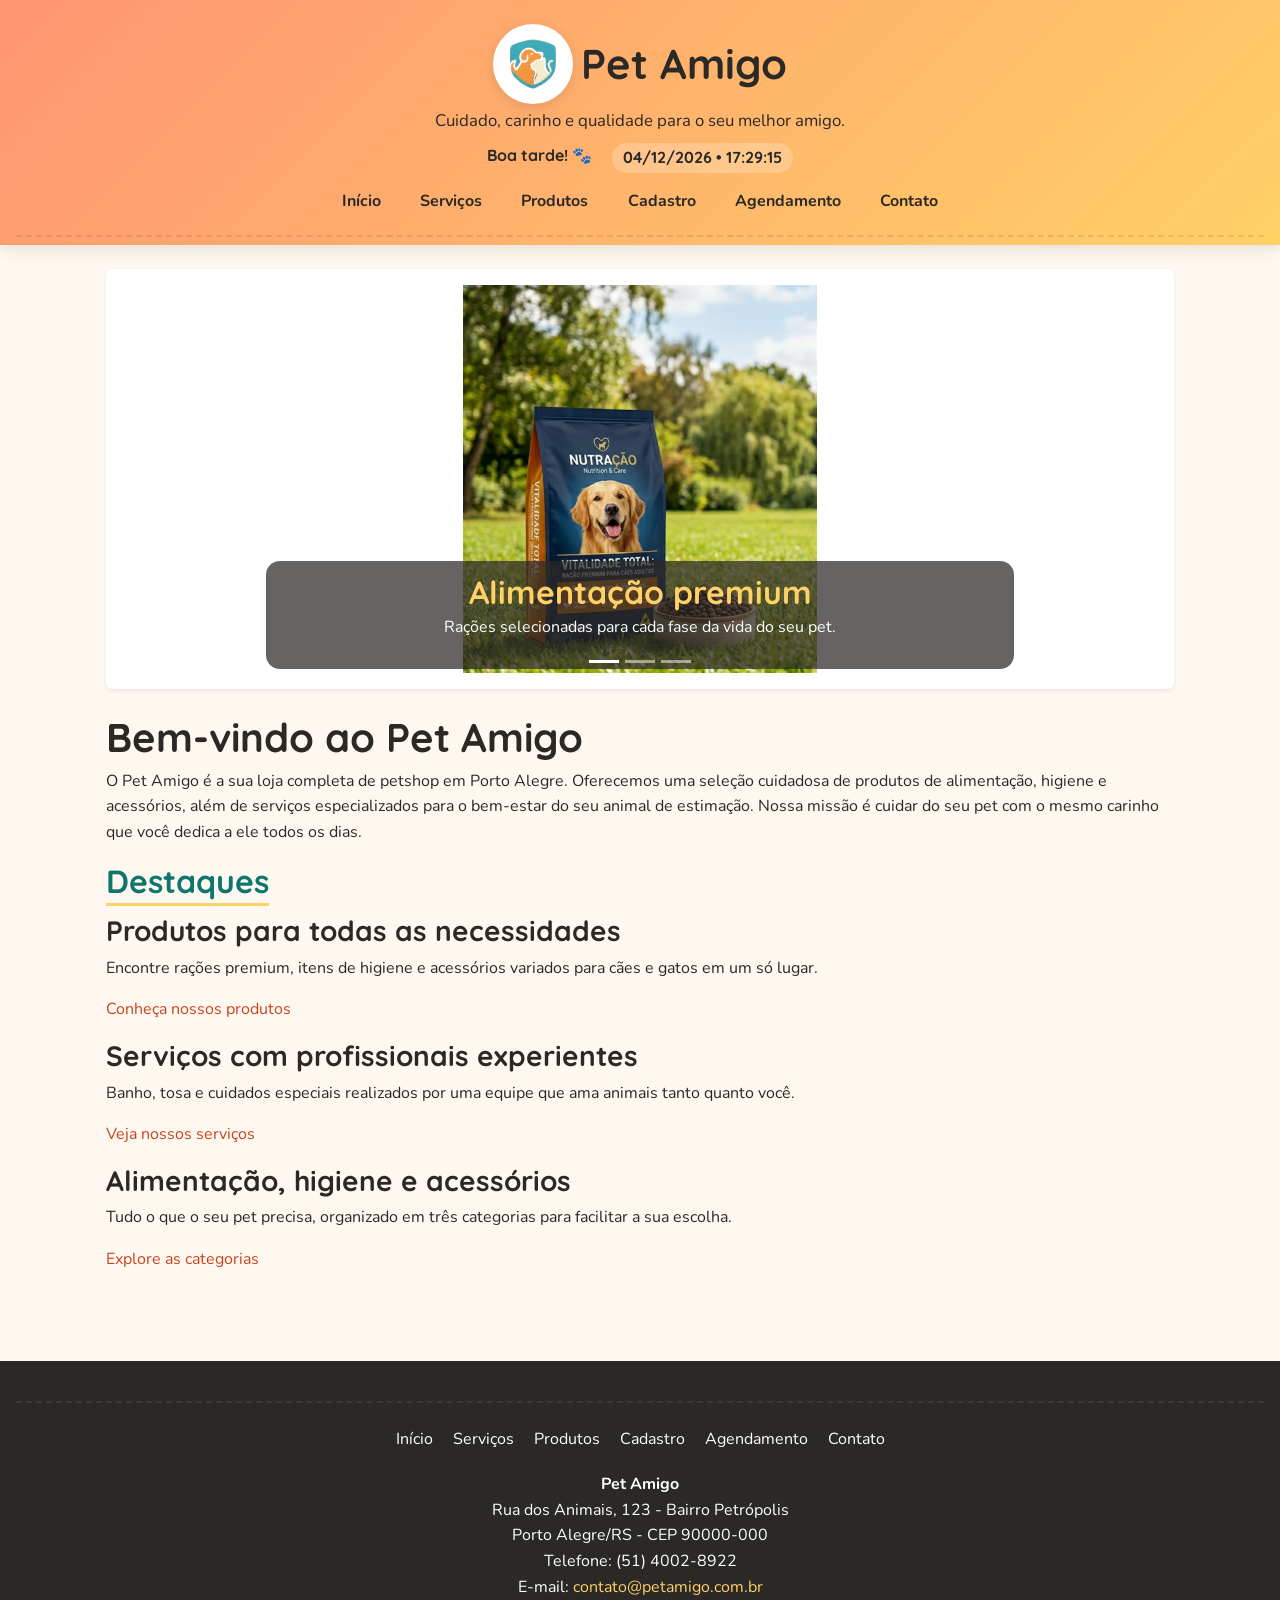
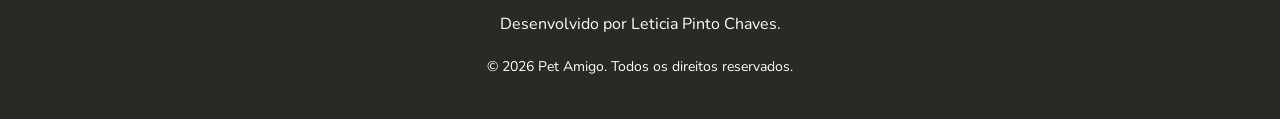
<file: index.html>
<!DOCTYPE html>
<html lang="pt-br">
<head>
    <meta charset="UTF-8">
    <meta name="viewport" content="width=device-width, initial-scale=1.0">
    <link href="https://cdn.jsdelivr.net/npm/bootstrap@5.3.3/dist/css/bootstrap.min.css" rel="stylesheet">
    <link rel="stylesheet" href="assets/css/styles.css">
    <title>Petshop - Início</title>
</head>
<body>
    <a href="#conteudo-principal" class="skip-link">Pular para o conteúdo</a>
    <header>
        <h1>
            <img src="assets/img/logo.png" alt="Logo do Pet Amigo: um cão laranja e um gato bege de perfil, lado a lado, dentro de um escudo azul-turquesa" width="80" height="80">
            Pet Amigo
        </h1>
        <p>Cuidado, carinho e qualidade para o seu melhor amigo.</p>
        <div class="header-info">
            <span id="saudacao"></span>
            <span id="relogio" aria-live="polite"></span>
        </div>
        <nav aria-label="Navegação principal">
            <ul>
                <li><a href="index.html">Início</a></li>
                <li><a href="servicos.html">Serviços</a></li>
                <li><a href="produtos.html">Produtos</a></li>
                <li><a href="cadastro.html">Cadastro</a></li>
                <li><a href="agendamento.html">Agendamento</a></li>
                <li><a href="contato.html">Contato</a></li>
            </ul>
        </nav>
        <hr>
    </header>

    <main id="conteudo-principal" tabindex="-1">
        <div id="carrosselPetAmigo" class="carousel slide mb-4" data-bs-ride="carousel" aria-roledescription="carrossel" aria-label="Destaques do Pet Amigo">
            <div class="carousel-indicators">
                <button type="button" data-bs-target="#carrosselPetAmigo" data-bs-slide-to="0" class="active" aria-current="true" aria-label="Slide 1: Alimentação"></button>
                <button type="button" data-bs-target="#carrosselPetAmigo" data-bs-slide-to="1" aria-label="Slide 2: Banho e higiene"></button>
                <button type="button" data-bs-target="#carrosselPetAmigo" data-bs-slide-to="2" aria-label="Slide 3: Pets felizes"></button>
            </div>
            <div class="carousel-inner rounded shadow-sm">
                <div class="carousel-item active">
                    <img src="assets/img/racao-caes-adultos.png" class="d-block w-100" alt="Ração premium servida para um cão adulto saudável e bem nutrido">
                    <div class="carousel-caption d-none d-md-block">
                        <h2>Alimentação premium</h2>
                        <p>Rações selecionadas para cada fase da vida do seu pet.</p>
                    </div>
                </div>
                <div class="carousel-item">
                    <img src="assets/img/shampoo-pelos-claros.png" class="d-block w-100" alt="Shampoo neutro para banho que deixa os pelos do pet limpos e brilhantes">
                    <div class="carousel-caption d-none d-md-block">
                        <h2>Banho &amp; higiene</h2>
                        <p>Seu amigo limpinho, cheiroso e bem cuidado.</p>
                    </div>
                </div>
                <div class="carousel-item">
                    <img src="assets/img/coleira-ajustavel.png" class="d-block w-100" alt="Coleira ajustável de nylon para passeios confortáveis com pets felizes">
                    <div class="carousel-caption d-none d-md-block">
                        <h2>Pets felizes</h2>
                        <p>Acessórios confortáveis para passeios cheios de alegria.</p>
                    </div>
                </div>
            </div>
            <button class="carousel-control-prev" type="button" data-bs-target="#carrosselPetAmigo" data-bs-slide="prev">
                <span class="carousel-control-prev-icon" aria-hidden="true"></span>
                <span class="visually-hidden">Anterior</span>
            </button>
            <button class="carousel-control-next" type="button" data-bs-target="#carrosselPetAmigo" data-bs-slide="next">
                <span class="carousel-control-next-icon" aria-hidden="true"></span>
                <span class="visually-hidden">Próximo</span>
            </button>
        </div>

        <h1>Bem-vindo ao Pet Amigo</h1>
        <p>
            O Pet Amigo é a sua loja completa de petshop em Porto Alegre. Oferecemos
            uma seleção cuidadosa de produtos de alimentação, higiene e acessórios,
            além de serviços especializados para o bem-estar do seu animal de estimação.
            Nossa missão é cuidar do seu pet com o mesmo carinho que você dedica a ele
            todos os dias.
        </p>

        <section>
            <h2>Destaques</h2>

            <article>
                <h3>Produtos para todas as necessidades</h3>
                <p>
                    Encontre rações premium, itens de higiene e acessórios variados
                    para cães e gatos em um só lugar.
                </p>
                <p><a href="produtos.html">Conheça nossos produtos</a></p>
            </article>

            <article>
                <h3>Serviços com profissionais experientes</h3>
                <p>
                    Banho, tosa e cuidados especiais realizados por uma equipe que
                    ama animais tanto quanto você.
                </p>
                <p><a href="servicos.html">Veja nossos serviços</a></p>
            </article>

            <article>
                <h3>Alimentação, higiene e acessórios</h3>
                <p>
                    Tudo o que o seu pet precisa, organizado em três categorias
                    para facilitar a sua escolha.
                </p>
                <p><a href="produtos.html">Explore as categorias</a></p>
            </article>
        </section>
    </main>

    <footer>
        <hr>
        <nav aria-label="Navegação do rodapé">
            <ul>
                <li><a href="index.html">Início</a></li>
                <li><a href="servicos.html">Serviços</a></li>
                <li><a href="produtos.html">Produtos</a></li>
                <li><a href="cadastro.html">Cadastro</a></li>
                <li><a href="agendamento.html">Agendamento</a></li>
                <li><a href="contato.html">Contato</a></li>
            </ul>
        </nav>
        <address>
            <strong>Pet Amigo</strong><br>
            Rua dos Animais, 123 - Bairro Petrópolis<br>
            Porto Alegre/RS - CEP 90000-000<br>
            Telefone: (51) 4002-8922<br>
            E-mail: <a href="mailto:contato@petamigo.com.br">contato@petamigo.com.br</a>
        </address>
        <p>Desenvolvido por Leticia Pinto Chaves.</p>
        <p><small>&copy; <span id="ano">2026</span> Pet Amigo. Todos os direitos reservados.</small></p>
    </footer>
    <script src="https://cdn.jsdelivr.net/npm/bootstrap@5.3.3/dist/js/bootstrap.bundle.min.js"></script>
    <script src="assets/js/script.js"></script>
</body>
</html>
</file>
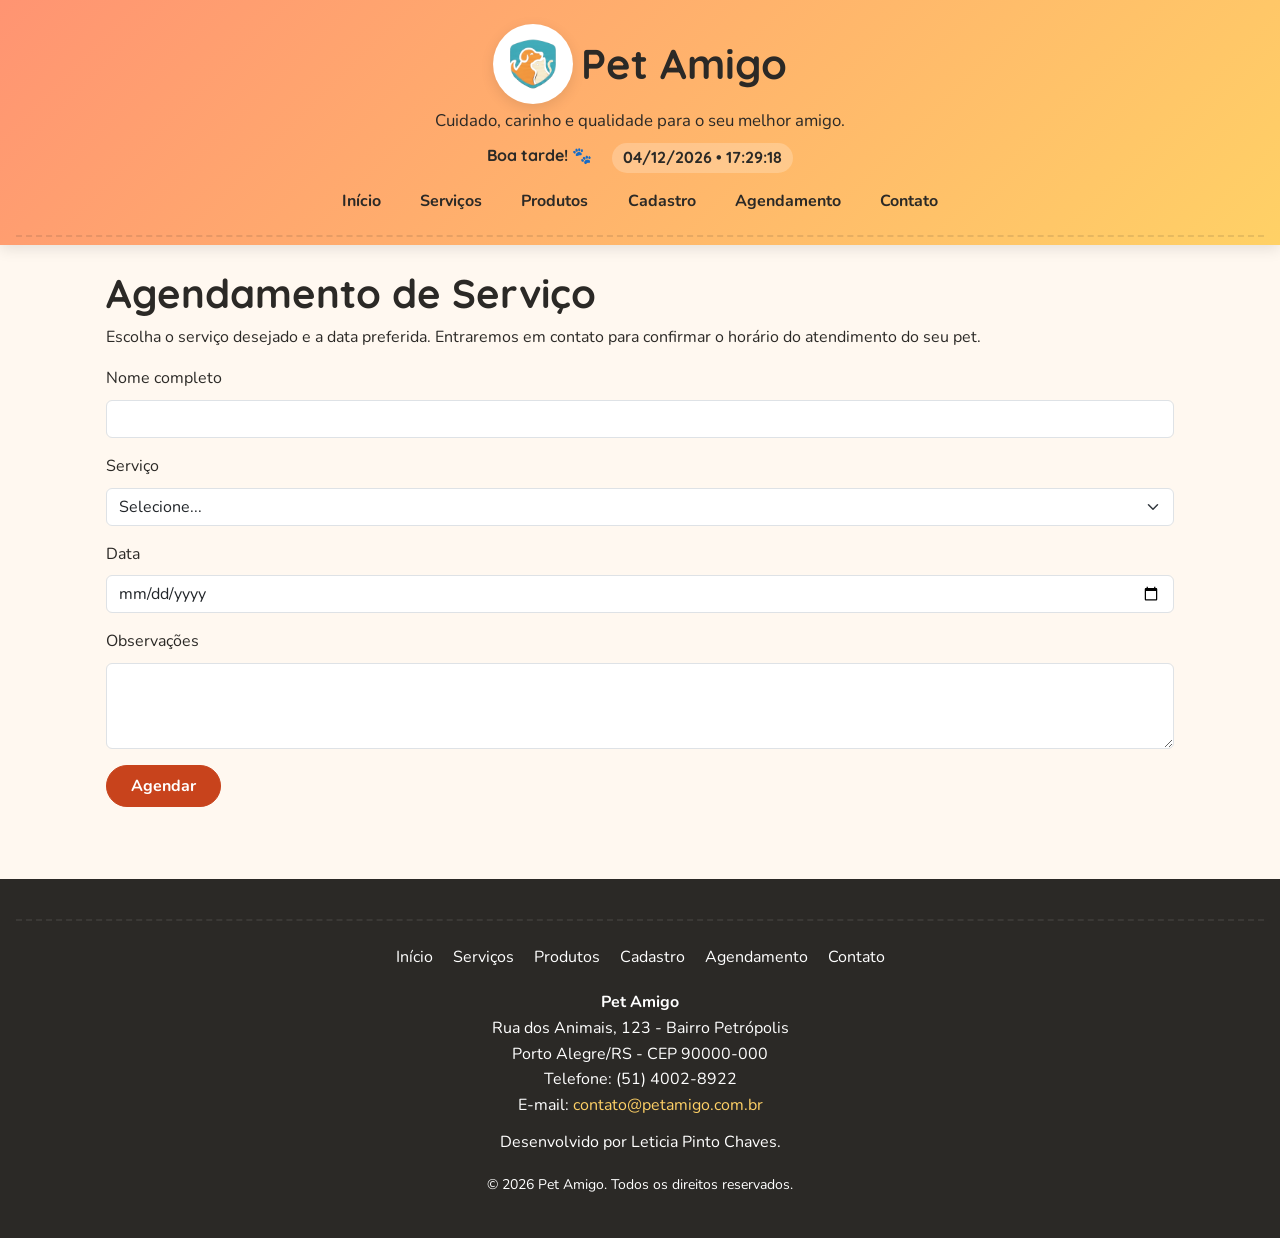
<file: agendamento.html>
<!DOCTYPE html>
<html lang="pt-br">
<head>
    <meta charset="UTF-8">
    <meta name="viewport" content="width=device-width, initial-scale=1.0">
    <link href="https://cdn.jsdelivr.net/npm/bootstrap@5.3.3/dist/css/bootstrap.min.css" rel="stylesheet">
    <link rel="stylesheet" href="assets/css/styles.css">
    <title>Petshop - Agendamento</title>
</head>
<body>
    <a href="#conteudo-principal" class="skip-link">Pular para o conteúdo</a>
    <header>
        <h1>
            <img src="assets/img/logo.png" alt="Logo do Pet Amigo: um cão laranja e um gato bege de perfil, lado a lado, dentro de um escudo azul-turquesa" width="80" height="80">
            Pet Amigo
        </h1>
        <p>Cuidado, carinho e qualidade para o seu melhor amigo.</p>
        <div class="header-info">
            <span id="saudacao"></span>
            <span id="relogio" aria-live="polite"></span>
        </div>
        <nav aria-label="Navegação principal">
            <ul>
                <li><a href="index.html">Início</a></li>
                <li><a href="servicos.html">Serviços</a></li>
                <li><a href="produtos.html">Produtos</a></li>
                <li><a href="cadastro.html">Cadastro</a></li>
                <li><a href="agendamento.html">Agendamento</a></li>
                <li><a href="contato.html">Contato</a></li>
            </ul>
        </nav>
        <hr>
    </header>

    <main id="conteudo-principal" tabindex="-1">
        <h1>Agendamento de Serviço</h1>
        <p>
            Escolha o serviço desejado e a data preferida. Entraremos em contato
            para confirmar o horário do atendimento do seu pet.
        </p>

        <!-- Resumo do agendamento exibido pelo script.js após o envio válido -->
        <div id="resumoAgendamento" class="alert alert-success d-none" role="alert" aria-live="polite"></div>

        <form id="formAgendamento" novalidate>
            <div class="mb-3">
                <label for="nome" class="form-label">Nome completo</label>
                <input type="text" class="form-control" id="nome" name="nome" required>
            </div>

            <div class="mb-3">
                <label for="servico" class="form-label">Serviço</label>
                <select class="form-select" id="servico" name="servico" required>
                    <option value="" selected>Selecione...</option>
                    <option value="banho">Banho</option>
                    <option value="tosa-higienica">Tosa higiênica</option>
                    <option value="tosa-completa">Tosa completa</option>
                    <option value="consulta">Consulta veterinária</option>
                    <option value="vacinacao">Vacinação (V8/V10)</option>
                    <option value="hospedagem">Hospedagem (diária)</option>
                    <option value="corte-unhas">Corte de unhas</option>
                </select>
            </div>

            <div class="mb-3">
                <label for="data" class="form-label">Data</label>
                <input type="date" class="form-control" id="data" name="data" required>
            </div>

            <div class="mb-3">
                <label for="observacoes" class="form-label">Observações</label>
                <textarea class="form-control" id="observacoes" name="observacoes" rows="3"></textarea>
            </div>

            <button type="submit" class="btn btn-primary">Agendar</button>
        </form>
    </main>

    <footer>
        <hr>
        <nav aria-label="Navegação do rodapé">
            <ul>
                <li><a href="index.html">Início</a></li>
                <li><a href="servicos.html">Serviços</a></li>
                <li><a href="produtos.html">Produtos</a></li>
                <li><a href="cadastro.html">Cadastro</a></li>
                <li><a href="agendamento.html">Agendamento</a></li>
                <li><a href="contato.html">Contato</a></li>
            </ul>
        </nav>
        <address>
            <strong>Pet Amigo</strong><br>
            Rua dos Animais, 123 - Bairro Petrópolis<br>
            Porto Alegre/RS - CEP 90000-000<br>
            Telefone: (51) 4002-8922<br>
            E-mail: <a href="mailto:contato@petamigo.com.br">contato@petamigo.com.br</a>
        </address>
        <p>Desenvolvido por Leticia Pinto Chaves.</p>
        <p><small>&copy; <span id="ano">2026</span> Pet Amigo. Todos os direitos reservados.</small></p>
    </footer>
    <script src="https://cdn.jsdelivr.net/npm/bootstrap@5.3.3/dist/js/bootstrap.bundle.min.js"></script>
    <script src="assets/js/script.js"></script>
</body>
</html>
</file>
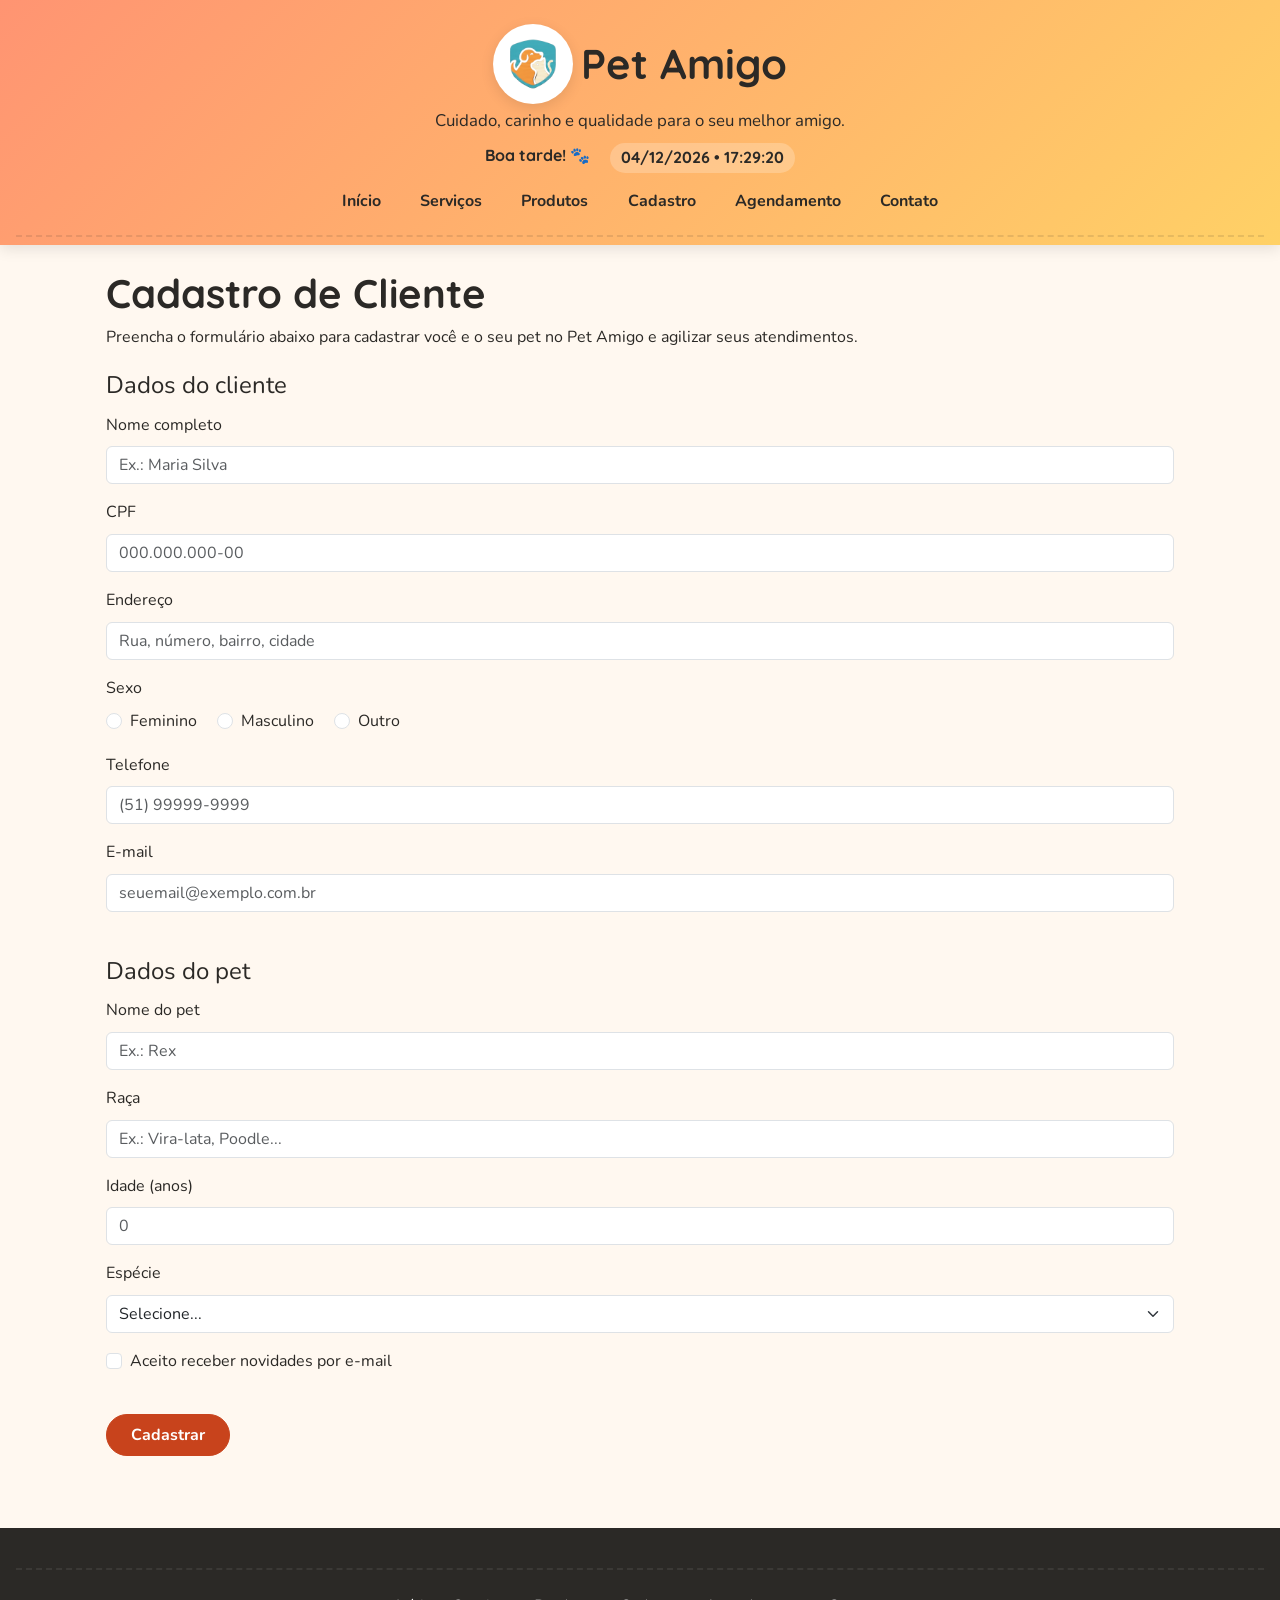
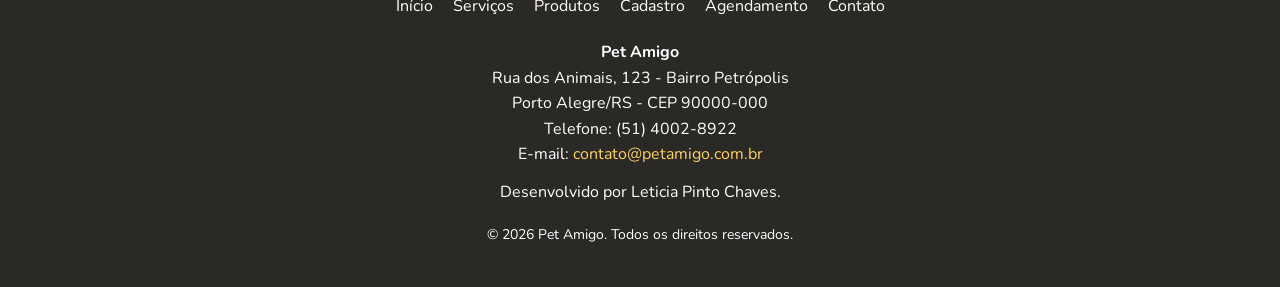
<file: cadastro.html>
<!DOCTYPE html>
<html lang="pt-br">
<head>
    <meta charset="UTF-8">
    <meta name="viewport" content="width=device-width, initial-scale=1.0">
    <link href="https://cdn.jsdelivr.net/npm/bootstrap@5.3.3/dist/css/bootstrap.min.css" rel="stylesheet">
    <link rel="stylesheet" href="assets/css/styles.css">
    <title>Petshop - Cadastro</title>
</head>
<body>
    <a href="#conteudo-principal" class="skip-link">Pular para o conteúdo</a>
    <header>
        <h1>
            <img src="assets/img/logo.png" alt="Logo do Pet Amigo: um cão laranja e um gato bege de perfil, lado a lado, dentro de um escudo azul-turquesa" width="80" height="80">
            Pet Amigo
        </h1>
        <p>Cuidado, carinho e qualidade para o seu melhor amigo.</p>
        <div class="header-info">
            <span id="saudacao"></span>
            <span id="relogio" aria-live="polite"></span>
        </div>
        <nav aria-label="Navegação principal">
            <ul>
                <li><a href="index.html">Início</a></li>
                <li><a href="servicos.html">Serviços</a></li>
                <li><a href="produtos.html">Produtos</a></li>
                <li><a href="cadastro.html">Cadastro</a></li>
                <li><a href="agendamento.html">Agendamento</a></li>
                <li><a href="contato.html">Contato</a></li>
            </ul>
        </nav>
        <hr>
    </header>

    <main id="conteudo-principal" tabindex="-1">
        <h1>Cadastro de Cliente</h1>
        <p>
            Preencha o formulário abaixo para cadastrar você e o seu pet no
            Pet Amigo e agilizar seus atendimentos.
        </p>

        <!-- Mensagem de confirmação exibida pelo script.js após o envio válido -->
        <div id="mensagemCadastro" class="alert alert-success d-none" role="alert" aria-live="polite"></div>

        <form id="formCadastro" novalidate>
            <fieldset class="mb-4">
                <legend>Dados do cliente</legend>

                <div class="mb-3">
                    <label for="nome" class="form-label">Nome completo</label>
                    <input type="text" class="form-control" id="nome" name="nome"
                           placeholder="Ex.: Maria Silva" required>
                </div>

                <div class="mb-3">
                    <label for="cpf" class="form-label">CPF</label>
                    <input type="text" class="form-control" id="cpf" name="cpf"
                           placeholder="000.000.000-00" maxlength="14"
                           inputmode="numeric" required>
                </div>

                <div class="mb-3">
                    <label for="endereco" class="form-label">Endereço</label>
                    <input type="text" class="form-control" id="endereco" name="endereco"
                           placeholder="Rua, número, bairro, cidade" required>
                </div>

                <div class="mb-3">
                    <span class="form-label d-block">Sexo</span>
                    <div class="form-check form-check-inline">
                        <input class="form-check-input" type="radio" name="sexo" id="sexoFeminino" value="Feminino">
                        <label class="form-check-label" for="sexoFeminino">Feminino</label>
                    </div>
                    <div class="form-check form-check-inline">
                        <input class="form-check-input" type="radio" name="sexo" id="sexoMasculino" value="Masculino">
                        <label class="form-check-label" for="sexoMasculino">Masculino</label>
                    </div>
                    <div class="form-check form-check-inline">
                        <input class="form-check-input" type="radio" name="sexo" id="sexoOutro" value="Outro">
                        <label class="form-check-label" for="sexoOutro">Outro</label>
                    </div>
                </div>

                <div class="mb-3">
                    <label for="telefone" class="form-label">Telefone</label>
                    <input type="tel" class="form-control" id="telefone" name="telefone"
                           placeholder="(51) 99999-9999" maxlength="15"
                           inputmode="numeric" required>
                </div>

                <div class="mb-3">
                    <label for="email" class="form-label">E-mail</label>
                    <input type="email" class="form-control" id="email" name="email"
                           placeholder="seuemail@exemplo.com.br" required>
                </div>
            </fieldset>

            <fieldset class="mb-4">
                <legend>Dados do pet</legend>

                <div class="mb-3">
                    <label for="nomePet" class="form-label">Nome do pet</label>
                    <input type="text" class="form-control" id="nomePet" name="nomePet"
                           placeholder="Ex.: Rex" required>
                </div>

                <div class="mb-3">
                    <label for="raca" class="form-label">Raça</label>
                    <input type="text" class="form-control" id="raca" name="raca"
                           placeholder="Ex.: Vira-lata, Poodle...">
                </div>

                <div class="mb-3">
                    <label for="idade" class="form-label">Idade (anos)</label>
                    <input type="number" class="form-control" id="idade" name="idade"
                           min="0" placeholder="0">
                </div>

                <div class="mb-3">
                    <label for="especie" class="form-label">Espécie</label>
                    <select class="form-select" id="especie" name="especie">
                        <option value="" selected>Selecione...</option>
                        <option value="Cachorro">Cachorro</option>
                        <option value="Gato">Gato</option>
                        <option value="Outro">Outro</option>
                    </select>
                </div>

                <div class="mb-3 form-check">
                    <input type="checkbox" class="form-check-input" id="novidades" name="novidades">
                    <label class="form-check-label" for="novidades">Aceito receber novidades por e-mail</label>
                </div>
            </fieldset>

            <button type="submit" class="btn btn-primary">Cadastrar</button>
        </form>
    </main>

    <footer>
        <hr>
        <nav aria-label="Navegação do rodapé">
            <ul>
                <li><a href="index.html">Início</a></li>
                <li><a href="servicos.html">Serviços</a></li>
                <li><a href="produtos.html">Produtos</a></li>
                <li><a href="cadastro.html">Cadastro</a></li>
                <li><a href="agendamento.html">Agendamento</a></li>
                <li><a href="contato.html">Contato</a></li>
            </ul>
        </nav>
        <address>
            <strong>Pet Amigo</strong><br>
            Rua dos Animais, 123 - Bairro Petrópolis<br>
            Porto Alegre/RS - CEP 90000-000<br>
            Telefone: (51) 4002-8922<br>
            E-mail: <a href="mailto:contato@petamigo.com.br">contato@petamigo.com.br</a>
        </address>
        <p>Desenvolvido por Leticia Pinto Chaves.</p>
        <p><small>&copy; <span id="ano">2026</span> Pet Amigo. Todos os direitos reservados.</small></p>
    </footer>
    <script src="https://cdn.jsdelivr.net/npm/bootstrap@5.3.3/dist/js/bootstrap.bundle.min.js"></script>
    <script src="assets/js/script.js"></script>
</body>
</html>
</file>
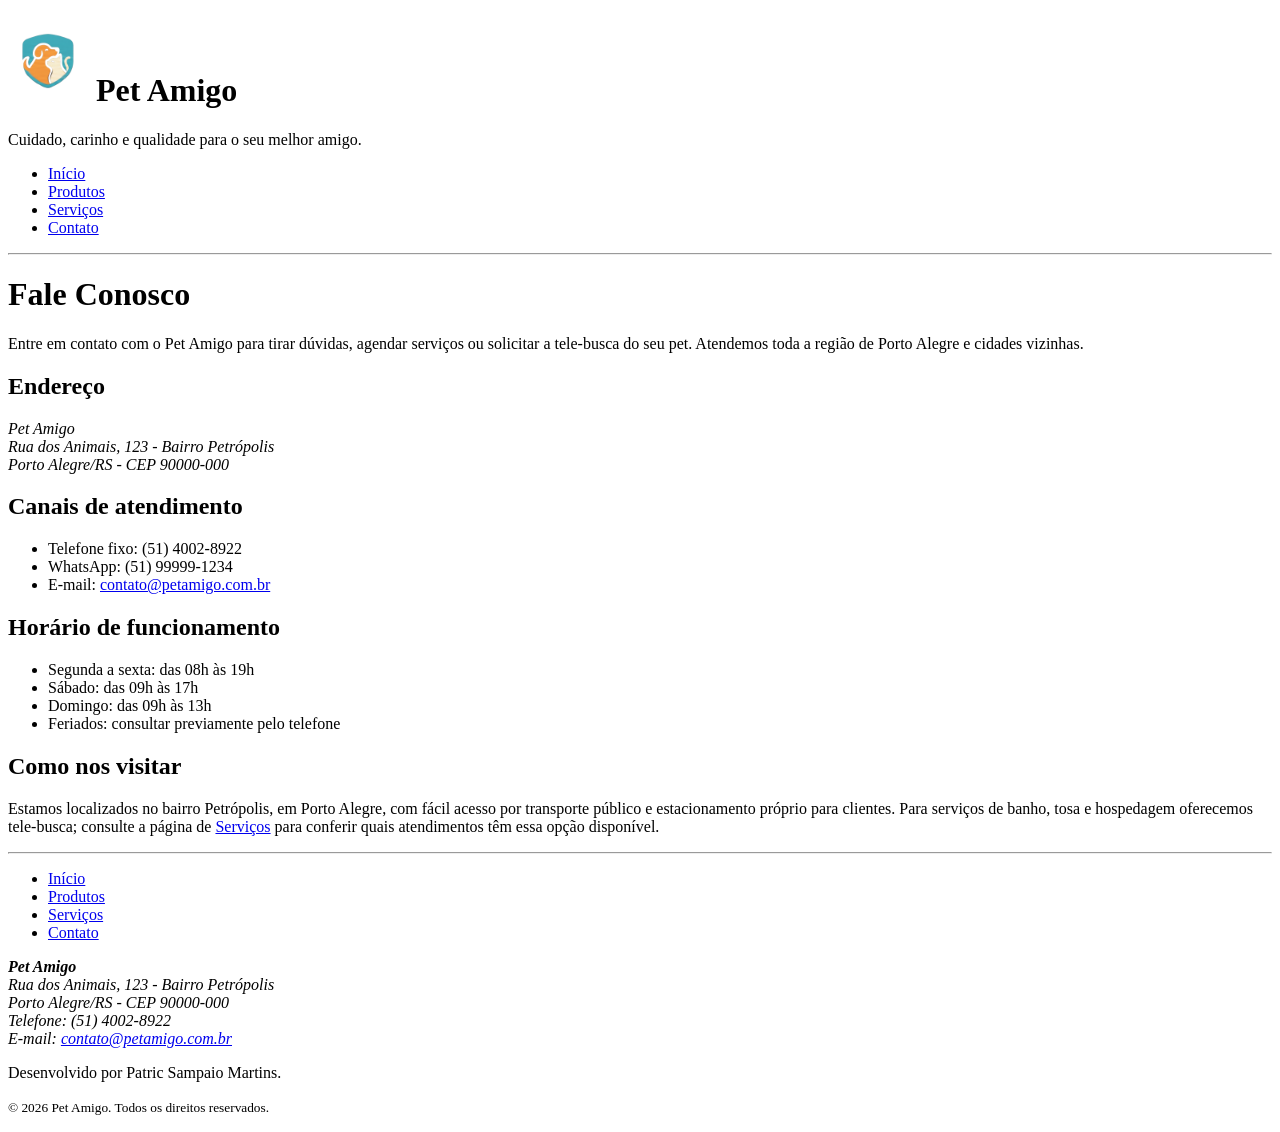
<file: contato.html>
<!DOCTYPE html>
<html lang="pt-br">
<head>
    <meta charset="UTF-8">
    <meta name="viewport" content="width=device-width, initial-scale=1.0">
    <title>Petshop - Contato</title>
</head>
<body>
    <header>
        <h1>
            <img src="assets/img/logo.png" alt="Logo Pet Amigo" width="80" height="80">
            Pet Amigo
        </h1>
        <p>Cuidado, carinho e qualidade para o seu melhor amigo.</p>
        <nav>
            <ul>
                <li><a href="index.html">Início</a></li>
                <li><a href="produtos.html">Produtos</a></li>
                <li><a href="servicos.html">Serviços</a></li>
                <li><a href="contato.html">Contato</a></li>
            </ul>
        </nav>
        <hr>
    </header>

    <main>
        <h1>Fale Conosco</h1>
        <p>
            Entre em contato com o Pet Amigo para tirar dúvidas, agendar serviços
            ou solicitar a tele-busca do seu pet. Atendemos toda a região de
            Porto Alegre e cidades vizinhas.
        </p>

        <section>
            <h2>Endereço</h2>
            <address>
                Pet Amigo<br>
                Rua dos Animais, 123 - Bairro Petrópolis<br>
                Porto Alegre/RS - CEP 90000-000
            </address>
        </section>

        <section>
            <h2>Canais de atendimento</h2>
            <ul>
                <li>Telefone fixo: (51) 4002-8922</li>
                <li>WhatsApp: (51) 99999-1234</li>
                <li>E-mail: <a href="mailto:contato@petamigo.com.br">contato@petamigo.com.br</a></li>
            </ul>
        </section>

        <section>
            <h2>Horário de funcionamento</h2>
            <ul>
                <li>Segunda a sexta: das 08h às 19h</li>
                <li>Sábado: das 09h às 17h</li>
                <li>Domingo: das 09h às 13h</li>
                <li>Feriados: consultar previamente pelo telefone</li>
            </ul>
        </section>

        <section>
            <h2>Como nos visitar</h2>
            <p>
                Estamos localizados no bairro Petrópolis, em Porto Alegre, com
                fácil acesso por transporte público e estacionamento próprio
                para clientes. Para serviços de banho, tosa e hospedagem
                oferecemos tele-busca; consulte a página de
                <a href="servicos.html">Serviços</a> para conferir quais
                atendimentos têm essa opção disponível.
            </p>
        </section>
    </main>

    <footer>
        <hr>
        <nav>
            <ul>
                <li><a href="index.html">Início</a></li>
                <li><a href="produtos.html">Produtos</a></li>
                <li><a href="servicos.html">Serviços</a></li>
                <li><a href="contato.html">Contato</a></li>
            </ul>
        </nav>
        <address>
            <strong>Pet Amigo</strong><br>
            Rua dos Animais, 123 - Bairro Petrópolis<br>
            Porto Alegre/RS - CEP 90000-000<br>
            Telefone: (51) 4002-8922<br>
            E-mail: <a href="mailto:contato@petamigo.com.br">contato@petamigo.com.br</a>
        </address>
        <p>Desenvolvido por Patric Sampaio Martins.</p>
        <p><small>&copy; 2026 Pet Amigo. Todos os direitos reservados.</small></p>
    </footer>
</body>
</html>
</file>
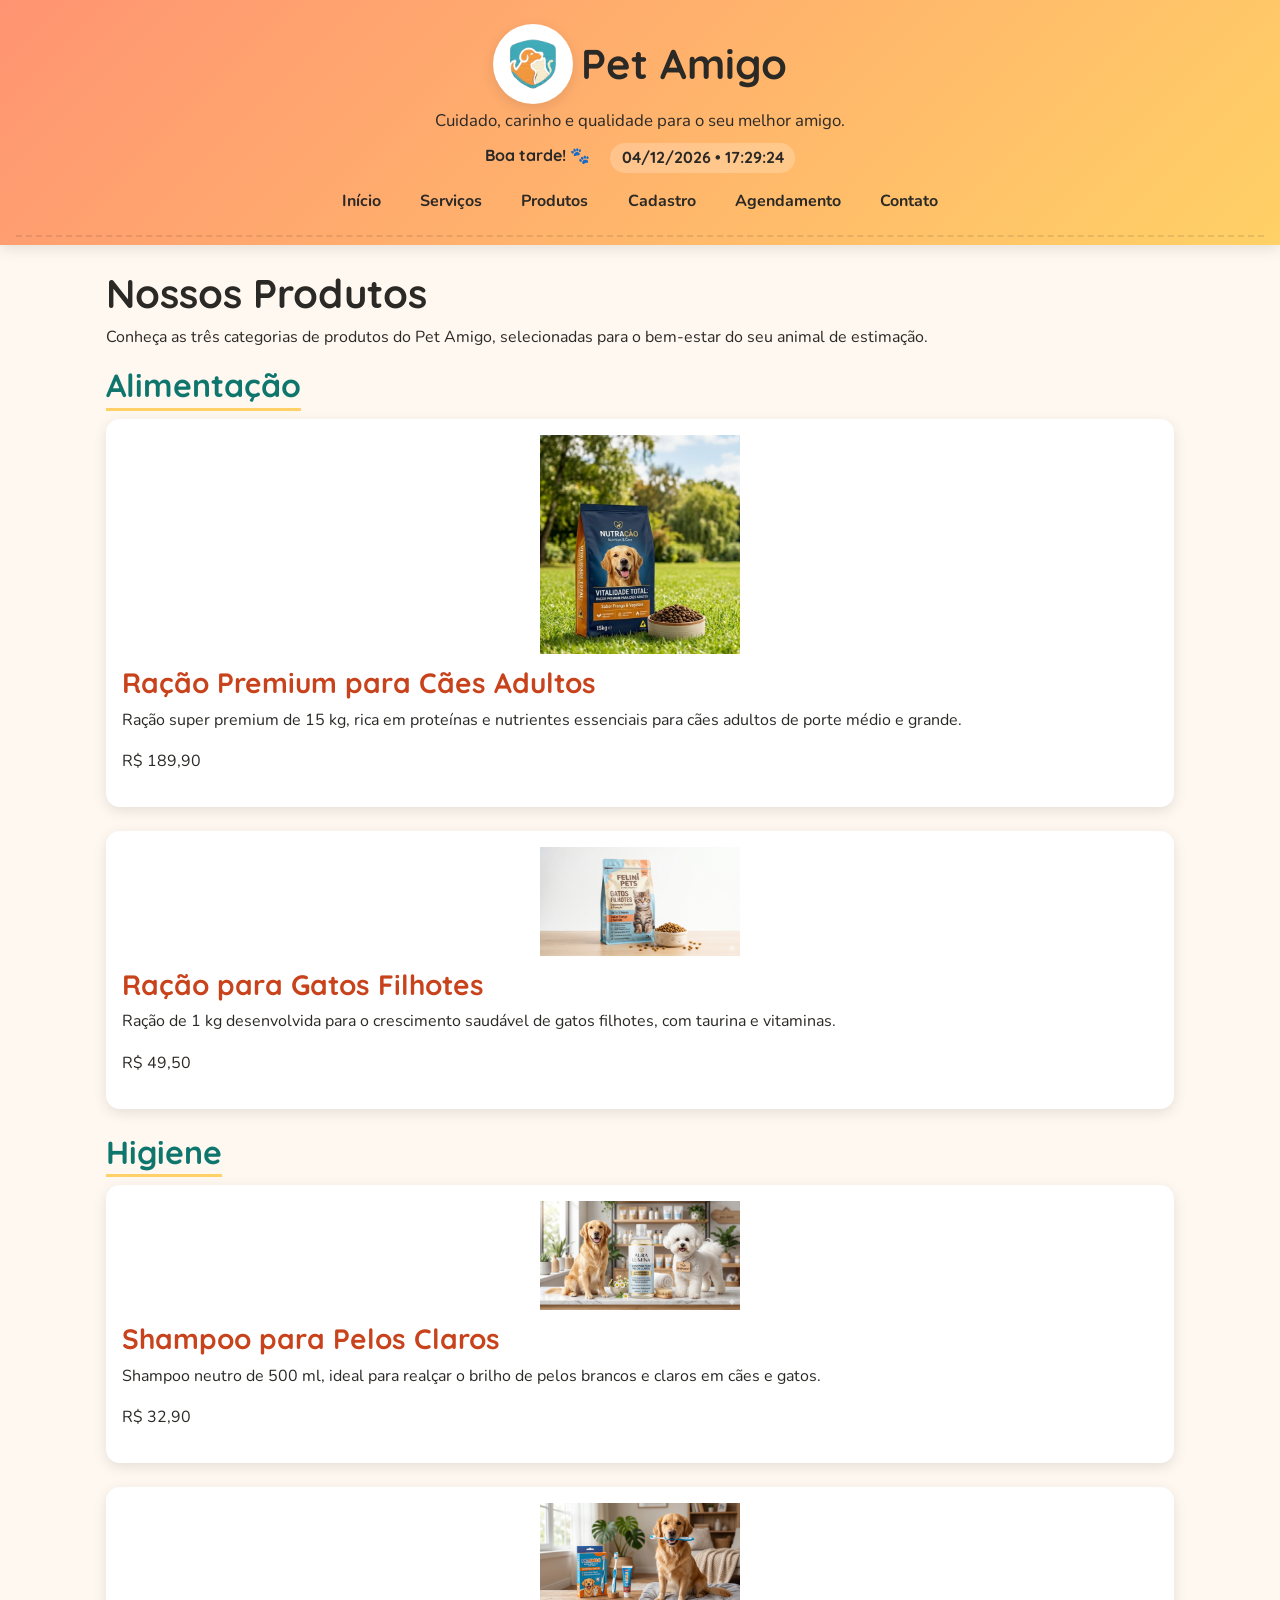
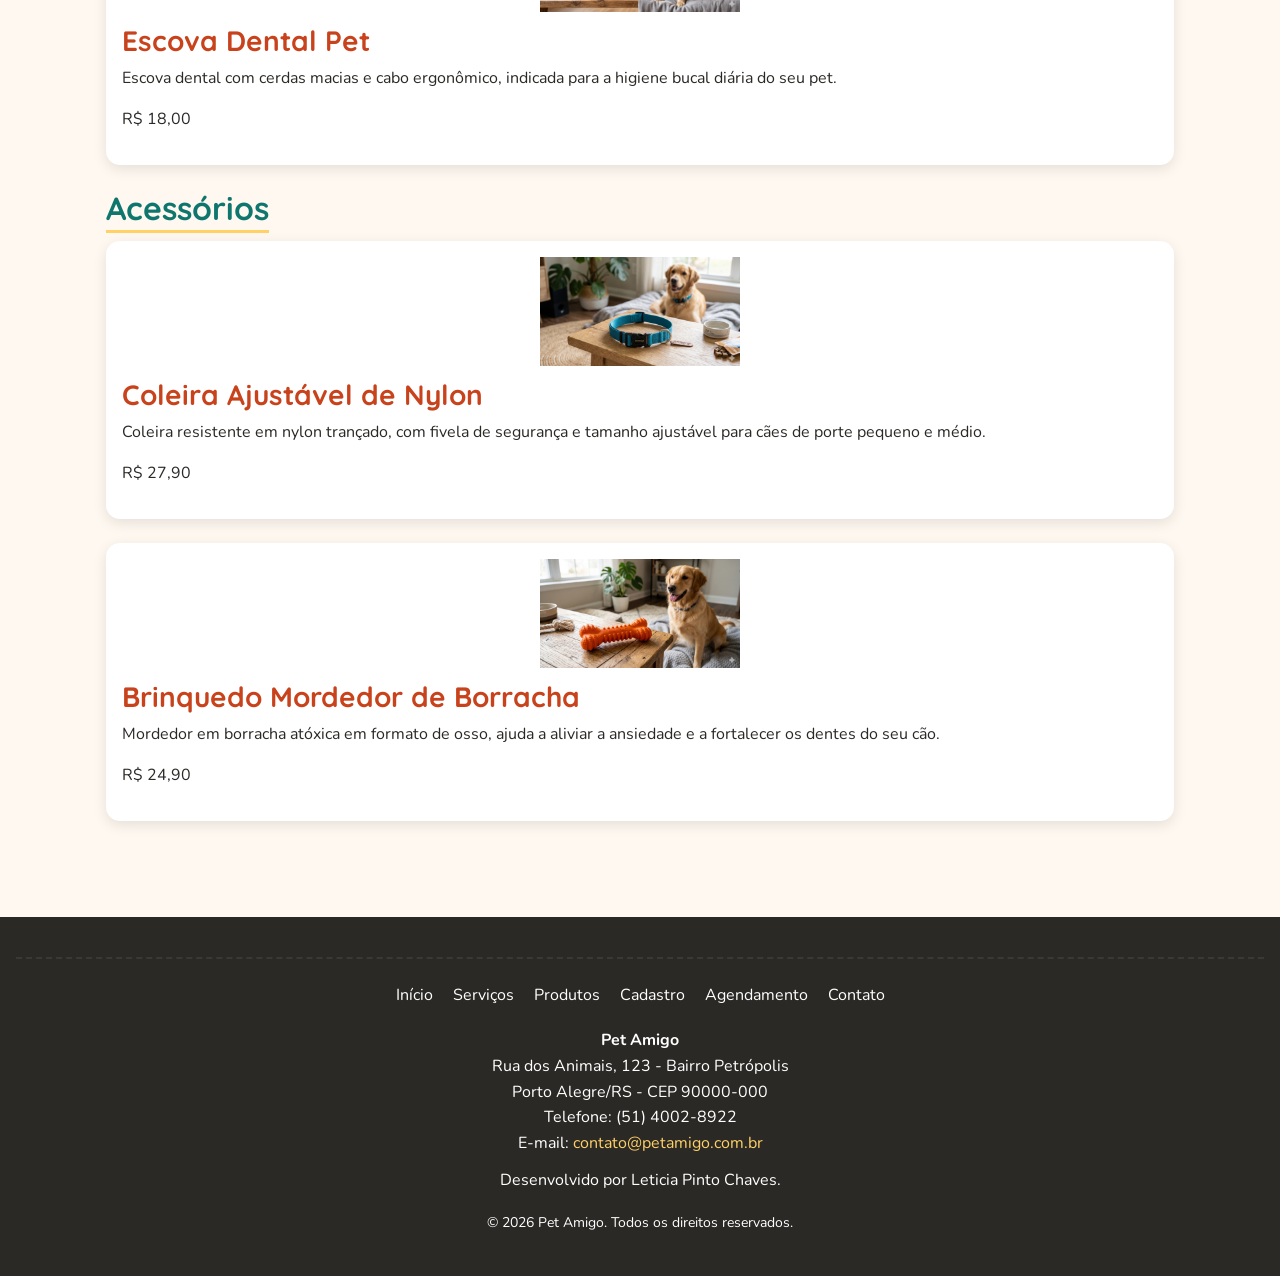
<file: produtos.html>
<!DOCTYPE html>
<html lang="pt-br">
<head>
    <meta charset="UTF-8">
    <meta name="viewport" content="width=device-width, initial-scale=1.0">
    <link href="https://cdn.jsdelivr.net/npm/bootstrap@5.3.3/dist/css/bootstrap.min.css" rel="stylesheet">
    <link rel="stylesheet" href="assets/css/styles.css">
    <title>Petshop - Produtos</title>
</head>
<body>
    <a href="#conteudo-principal" class="skip-link">Pular para o conteúdo</a>
    <header>
        <h1>
            <img src="assets/img/logo.png" alt="Logo do Pet Amigo: um cão laranja e um gato bege de perfil, lado a lado, dentro de um escudo azul-turquesa" width="80" height="80">
            Pet Amigo
        </h1>
        <p>Cuidado, carinho e qualidade para o seu melhor amigo.</p>
        <div class="header-info">
            <span id="saudacao"></span>
            <span id="relogio" aria-live="polite"></span>
        </div>
        <nav aria-label="Navegação principal">
            <ul>
                <li><a href="index.html">Início</a></li>
                <li><a href="servicos.html">Serviços</a></li>
                <li><a href="produtos.html">Produtos</a></li>
                <li><a href="cadastro.html">Cadastro</a></li>
                <li><a href="agendamento.html">Agendamento</a></li>
                <li><a href="contato.html">Contato</a></li>
            </ul>
        </nav>
        <hr>
    </header>

    <main id="conteudo-principal" tabindex="-1">
        <h1>Nossos Produtos</h1>
        <p>
            Conheça as três categorias de produtos do Pet Amigo, selecionadas
            para o bem-estar do seu animal de estimação.
        </p>

        <section>
            <h2>Alimentação</h2>

            <figure>
                <img src="assets/img/racao-caes-adultos.png" alt="Pacote de ração premium para cães adultos" width="200">
                <figcaption>
                    <h3>Ração Premium para Cães Adultos</h3>
                    <p>
                        Ração super premium de 15 kg, rica em proteínas e nutrientes
                        essenciais para cães adultos de porte médio e grande.
                    </p>
                    <p>R$ 189,90</p>
                </figcaption>
            </figure>

            <figure>
                <img src="assets/img/racao-gatos-filhotes.png" alt="Embalagem de ração para gatos filhotes" width="200">
                <figcaption>
                    <h3>Ração para Gatos Filhotes</h3>
                    <p>
                        Ração de 1 kg desenvolvida para o crescimento saudável de
                        gatos filhotes, com taurina e vitaminas.
                    </p>
                    <p>R$ 49,50</p>
                </figcaption>
            </figure>
        </section>

        <section>
            <h2>Higiene</h2>

            <figure>
                <img src="assets/img/shampoo-pelos-claros.png" alt="Frasco de shampoo para pelos claros" width="200">
                <figcaption>
                    <h3>Shampoo para Pelos Claros</h3>
                    <p>
                        Shampoo neutro de 500 ml, ideal para realçar o brilho de
                        pelos brancos e claros em cães e gatos.
                    </p>
                    <p>R$ 32,90</p>
                </figcaption>
            </figure>

            <figure>
                <img src="assets/img/escova-dental-pet.png" alt="Escova dental para pets com cabo ergonômico" width="200">
                <figcaption>
                    <h3>Escova Dental Pet</h3>
                    <p>
                        Escova dental com cerdas macias e cabo ergonômico, indicada
                        para a higiene bucal diária do seu pet.
                    </p>
                    <p>R$ 18,00</p>
                </figcaption>
            </figure>
        </section>

        <section>
            <h2>Acessórios</h2>

            <figure>
                <img src="assets/img/coleira-ajustavel.png" alt="Coleira ajustável de nylon na cor azul" width="200">
                <figcaption>
                    <h3>Coleira Ajustável de Nylon</h3>
                    <p>
                        Coleira resistente em nylon trançado, com fivela de segurança
                        e tamanho ajustável para cães de porte pequeno e médio.
                    </p>
                    <p>R$ 27,90</p>
                </figcaption>
            </figure>

            <figure>
                <img src="assets/img/brinquedo-mordedor.png" alt="Brinquedo mordedor de borracha em formato de osso" width="200">
                <figcaption>
                    <h3>Brinquedo Mordedor de Borracha</h3>
                    <p>
                        Mordedor em borracha atóxica em formato de osso, ajuda a
                        aliviar a ansiedade e a fortalecer os dentes do seu cão.
                    </p>
                    <p>R$ 24,90</p>
                </figcaption>
            </figure>
        </section>
    </main>

    <footer>
        <hr>
        <nav aria-label="Navegação do rodapé">
            <ul>
                <li><a href="index.html">Início</a></li>
                <li><a href="servicos.html">Serviços</a></li>
                <li><a href="produtos.html">Produtos</a></li>
                <li><a href="cadastro.html">Cadastro</a></li>
                <li><a href="agendamento.html">Agendamento</a></li>
                <li><a href="contato.html">Contato</a></li>
            </ul>
        </nav>
        <address>
            <strong>Pet Amigo</strong><br>
            Rua dos Animais, 123 - Bairro Petrópolis<br>
            Porto Alegre/RS - CEP 90000-000<br>
            Telefone: (51) 4002-8922<br>
            E-mail: <a href="mailto:contato@petamigo.com.br">contato@petamigo.com.br</a>
        </address>
        <p>Desenvolvido por Leticia Pinto Chaves.</p>
        <p><small>&copy; <span id="ano">2026</span> Pet Amigo. Todos os direitos reservados.</small></p>
    </footer>
    <script src="https://cdn.jsdelivr.net/npm/bootstrap@5.3.3/dist/js/bootstrap.bundle.min.js"></script>
    <script src="assets/js/script.js"></script>
</body>
</html>
</file>
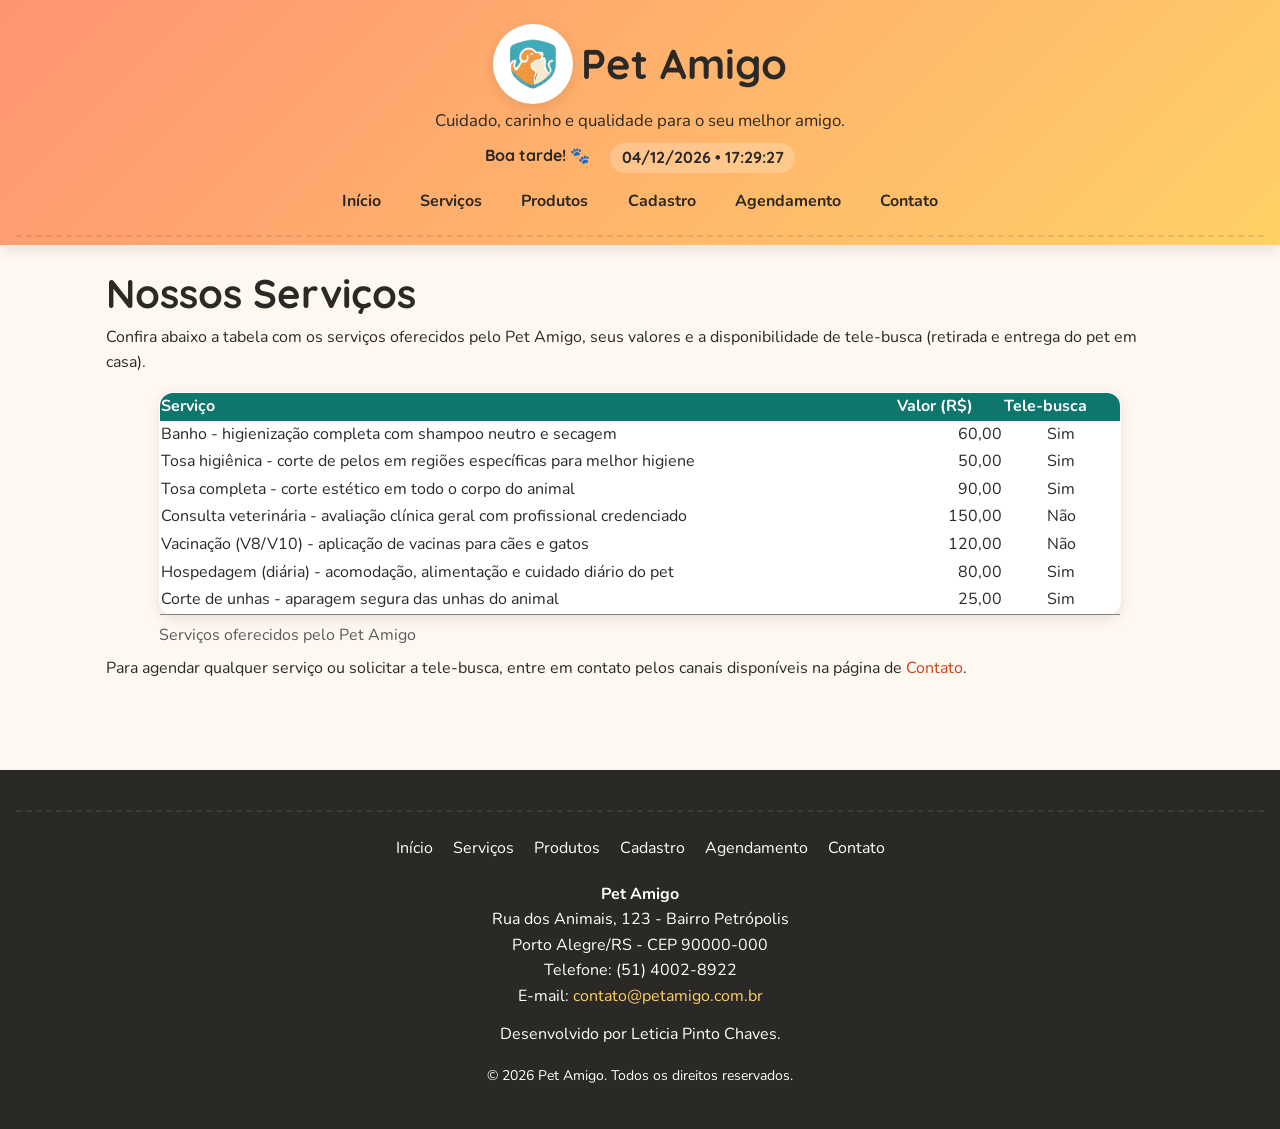
<file: servicos.html>
<!DOCTYPE html>
<html lang="pt-br">
<head>
    <meta charset="UTF-8">
    <meta name="viewport" content="width=device-width, initial-scale=1.0">
    <link href="https://cdn.jsdelivr.net/npm/bootstrap@5.3.3/dist/css/bootstrap.min.css" rel="stylesheet">
    <link rel="stylesheet" href="assets/css/styles.css">
    <title>Petshop - Serviços</title>
</head>
<body>
    <a href="#conteudo-principal" class="skip-link">Pular para o conteúdo</a>
    <header>
        <h1>
            <img src="assets/img/logo.png" alt="Logo do Pet Amigo: um cão laranja e um gato bege de perfil, lado a lado, dentro de um escudo azul-turquesa" width="80" height="80">
            Pet Amigo
        </h1>
        <p>Cuidado, carinho e qualidade para o seu melhor amigo.</p>
        <div class="header-info">
            <span id="saudacao"></span>
            <span id="relogio" aria-live="polite"></span>
        </div>
        <nav aria-label="Navegação principal">
            <ul>
                <li><a href="index.html">Início</a></li>
                <li><a href="servicos.html">Serviços</a></li>
                <li><a href="produtos.html">Produtos</a></li>
                <li><a href="cadastro.html">Cadastro</a></li>
                <li><a href="agendamento.html">Agendamento</a></li>
                <li><a href="contato.html">Contato</a></li>
            </ul>
        </nav>
        <hr>
    </header>

    <main id="conteudo-principal" tabindex="-1">
        <h1>Nossos Serviços</h1>
        <p>
            Confira abaixo a tabela com os serviços oferecidos pelo Pet Amigo,
            seus valores e a disponibilidade de tele-busca (retirada e entrega
            do pet em casa).
        </p>

        <table border="1" align="center" width="90%">
            <caption>Serviços oferecidos pelo Pet Amigo</caption>
            <thead>
                <tr>
                    <th>Serviço</th>
                    <th>Valor (R$)</th>
                    <th>Tele-busca</th>
                </tr>
            </thead>
            <tbody>
                <tr>
                    <td>Banho - higienização completa com shampoo neutro e secagem</td>
                    <td align="right">60,00</td>
                    <td align="center">Sim</td>
                </tr>
                <tr>
                    <td>Tosa higiênica - corte de pelos em regiões específicas para melhor higiene</td>
                    <td align="right">50,00</td>
                    <td align="center">Sim</td>
                </tr>
                <tr>
                    <td>Tosa completa - corte estético em todo o corpo do animal</td>
                    <td align="right">90,00</td>
                    <td align="center">Sim</td>
                </tr>
                <tr>
                    <td>Consulta veterinária - avaliação clínica geral com profissional credenciado</td>
                    <td align="right">150,00</td>
                    <td align="center">Não</td>
                </tr>
                <tr>
                    <td>Vacinação (V8/V10) - aplicação de vacinas para cães e gatos</td>
                    <td align="right">120,00</td>
                    <td align="center">Não</td>
                </tr>
                <tr>
                    <td>Hospedagem (diária) - acomodação, alimentação e cuidado diário do pet</td>
                    <td align="right">80,00</td>
                    <td align="center">Sim</td>
                </tr>
                <tr>
                    <td>Corte de unhas - aparagem segura das unhas do animal</td>
                    <td align="right">25,00</td>
                    <td align="center">Sim</td>
                </tr>
            </tbody>
        </table>

        <p>
            Para agendar qualquer serviço ou solicitar a tele-busca, entre em
            contato pelos canais disponíveis na página de
            <a href="contato.html">Contato</a>.
        </p>
    </main>

    <footer>
        <hr>
        <nav aria-label="Navegação do rodapé">
            <ul>
                <li><a href="index.html">Início</a></li>
                <li><a href="servicos.html">Serviços</a></li>
                <li><a href="produtos.html">Produtos</a></li>
                <li><a href="cadastro.html">Cadastro</a></li>
                <li><a href="agendamento.html">Agendamento</a></li>
                <li><a href="contato.html">Contato</a></li>
            </ul>
        </nav>
        <address>
            <strong>Pet Amigo</strong><br>
            Rua dos Animais, 123 - Bairro Petrópolis<br>
            Porto Alegre/RS - CEP 90000-000<br>
            Telefone: (51) 4002-8922<br>
            E-mail: <a href="mailto:contato@petamigo.com.br">contato@petamigo.com.br</a>
        </address>
        <p>Desenvolvido por Leticia Pinto Chaves.</p>
        <p><small>&copy; <span id="ano">2026</span> Pet Amigo. Todos os direitos reservados.</small></p>
    </footer>
    <script src="https://cdn.jsdelivr.net/npm/bootstrap@5.3.3/dist/js/bootstrap.bundle.min.js"></script>
    <script src="assets/js/script.js"></script>
</body>
</html>
</file>
<file: assets/css/styles.css>
/* ============================================================
   Pet Amigo - estilos próprios (complementam o Bootstrap 5)
   ============================================================ */

/* Tipografia amigável e arredondada */
@import url('https://fonts.googleapis.com/css2?family=Nunito:wght@400;600;700;800&family=Quicksand:wght@500;700&display=swap');

/* ---------- Paleta de cores (variáveis CSS) ---------- */
:root {
    --cor-primaria: #ff7a59;          /* coral vibrante (uso decorativo) */
    --cor-primaria-escura: #c8431c;   /* laranja queimado: botões e links (contraste AA) */
    --cor-primaria-hover: #9c3411;    /* hover/active mais escuro */
    --cor-secundaria: #0f766e;        /* turquesa escuro: títulos e cabeçalho de tabela (contraste AA) */
    --cor-destaque: #ffd166;          /* amarelo quente */
    --cor-fundo: #fff8f0;             /* creme suave */
    --cor-card: #ffffff;
    --cor-texto: #2b2926;             /* texto escuro legível */
    --cor-texto-claro: #ffffff;
    --cor-foco: #0b5bd3;              /* azul do foco de teclado */
    --sombra: 0 4px 14px rgba(0, 0, 0, 0.10);
    --raio: 14px;
    --transicao: 0.25s ease;
}

/* ---------- Base ---------- */
body {
    font-family: 'Nunito', system-ui, -apple-system, 'Segoe UI', sans-serif;
    color: var(--cor-texto);
    background-color: var(--cor-fundo);
    line-height: 1.6;
    padding-bottom: 0;
}

h1, h2, h3,
header h1,
.carousel-caption h2 {
    font-family: 'Quicksand', 'Nunito', sans-serif;
    font-weight: 700;
}

a {
    color: var(--cor-primaria-escura);
    text-decoration: none;
    transition: color var(--transicao);
}

a:hover {
    color: var(--cor-primaria-hover);
    text-decoration: underline;
}

main {
    max-width: 1100px;
    margin: 0 auto;
    padding: 1.5rem 1rem 2.5rem;
}

/* ---------- Acessibilidade ---------- */

/* Link "Pular para o conteúdo": oculto até receber foco pelo teclado */
.skip-link {
    position: absolute;
    left: 0.5rem;
    top: -4rem;
    z-index: 1080;
    background: var(--cor-texto);
    color: var(--cor-texto-claro);
    padding: 0.6rem 1rem;
    border-radius: 0 0 var(--raio) var(--raio);
    font-weight: 700;
    transition: top var(--transicao);
}

.skip-link:focus {
    top: 0;
    color: var(--cor-texto-claro);
    text-decoration: none;
}

/* Foco visível e de alto contraste ao navegar por teclado (Tab) */
:focus-visible {
    outline: 3px solid var(--cor-foco);
    outline-offset: 2px;
    box-shadow: 0 0 0 2px var(--cor-card);
}

/* O <main> recebe foco via skip link, mas sem contorno permanente */
main:focus,
main:focus-visible {
    outline: none;
    box-shadow: none;
}

/* ---------- Cabeçalho ---------- */
header {
    background: linear-gradient(135deg, #ff9472 0%, var(--cor-destaque) 100%);
    color: var(--cor-texto);
    text-align: center;
    padding: 1.5rem 1rem 0.5rem;
    box-shadow: var(--sombra);
}

header h1 {
    margin: 0;
    font-size: clamp(1.8rem, 4vw, 2.6rem);
    display: flex;
    align-items: center;
    justify-content: center;
    gap: 0.5rem;
}

header h1 img {
    flex: 0 0 auto;
    width: 80px;
    height: 80px;
    object-fit: contain;
    background: var(--cor-card);
    border-radius: 50%;
    padding: 4px;
    box-shadow: var(--sombra);
}

header > p {
    margin: 0.25rem 0;
    font-size: 1.05rem;
}

/* Saudação dinâmica + relógio (preenchidos pelo script.js) */
.header-info {
    display: flex;
    flex-wrap: wrap;
    justify-content: center;
    gap: 0.5rem 1.25rem;
    font-family: 'Quicksand', sans-serif;
    font-weight: 700;
    margin: 0.5rem 0;
    min-height: 1.5rem;
}

#relogio {
    background: rgba(255, 255, 255, 0.22);
    padding: 0.15rem 0.7rem;
    border-radius: 999px;
}

header hr {
    border: none;
    border-top: 2px dashed rgba(43, 41, 38, 0.45);
    margin: 0.75rem 0 0;
}

/* ---------- Navegação ---------- */
header nav ul,
footer nav ul {
    list-style: none;
    display: flex;
    flex-wrap: wrap;
    justify-content: center;
    gap: 0.5rem 1.25rem;
    padding: 0.5rem 0;
    margin: 0;
}

header nav a {
    color: var(--cor-texto);
    font-weight: 700;
    padding: 0.3rem 0.6rem;
    border-radius: 999px;
    transition: background var(--transicao), color var(--transicao);
}

header nav a:hover {
    background: var(--cor-card);
    color: var(--cor-primaria-escura);
    text-decoration: none;
}

/* ---------- Carrossel ---------- */
.carousel-inner {
    background: var(--cor-card);
}

.carousel-item img {
    max-height: 420px;
    object-fit: contain;
    padding: 1rem;
}

.carousel-caption {
    background: rgba(43, 41, 38, 0.72);
    border-radius: var(--raio);
    padding: 0.75rem 1rem;
}

.carousel-caption h2 {
    color: var(--cor-destaque);
    margin-bottom: 0.25rem;
}

/* ---------- Botões (sobrescreve o Bootstrap) ---------- */
.btn-primary {
    --bs-btn-bg: var(--cor-primaria-escura);
    --bs-btn-border-color: var(--cor-primaria-escura);
    --bs-btn-hover-bg: var(--cor-primaria-hover);
    --bs-btn-hover-border-color: var(--cor-primaria-hover);
    --bs-btn-active-bg: var(--cor-primaria-hover);
    --bs-btn-active-border-color: var(--cor-primaria-hover);
    --bs-btn-color: #ffffff;
    --bs-btn-hover-color: #ffffff;
    --bs-btn-active-color: #ffffff;
    font-weight: 700;
    border-radius: 999px;
    padding: 0.5rem 1.5rem;
    transition: transform var(--transicao), box-shadow var(--transicao);
}

.btn-primary:hover {
    transform: translateY(-2px);
    box-shadow: var(--sombra);
}

/* ---------- Cards / figuras de produto (efeito hover) ---------- */
.card,
main figure {
    background: var(--cor-card);
    border: none;
    border-radius: var(--raio);
    box-shadow: var(--sombra);
    padding: 1rem;
    margin-bottom: 1.5rem;
    transition: transform var(--transicao), box-shadow var(--transicao);
}

.card:hover,
main figure:hover {
    transform: translateY(-6px);
    box-shadow: 0 10px 24px rgba(232, 95, 61, 0.25);
}

main figure img {
    display: block;
    margin: 0 auto 0.75rem;
}

main figure figcaption h3 {
    color: var(--cor-primaria-escura);
}

/* Seções e tabela */
section h2 {
    color: var(--cor-secundaria);
    border-bottom: 3px solid var(--cor-destaque);
    display: inline-block;
    padding-bottom: 0.2rem;
}

table {
    background: var(--cor-card);
    border-radius: var(--raio);
    overflow: hidden;
    box-shadow: var(--sombra);
}

table thead {
    background: var(--cor-secundaria);
    color: var(--cor-texto-claro);
}

/* Formulários */
.form-control:focus,
.form-select:focus {
    border-color: var(--cor-primaria);
    box-shadow: 0 0 0 0.2rem rgba(255, 122, 89, 0.25);
}

/* ---------- Rodapé ---------- */
footer {
    background: var(--cor-texto);
    color: var(--cor-texto-claro);
    text-align: center;
    padding: 1.5rem 1rem;
    margin-top: 2rem;
}

footer a {
    color: var(--cor-destaque);
}

footer nav a {
    color: var(--cor-texto-claro);
}

footer hr {
    border-top: 2px dashed rgba(255, 255, 255, 0.3);
}

footer address {
    font-style: normal;
    margin: 0.75rem 0;
}

/* ---------- Responsividade (mobile) ---------- */
@media (max-width: 576px) {
    header nav ul,
    footer nav ul {
        flex-direction: column;
        align-items: center;
        gap: 0.35rem;
    }

    .carousel-item img {
        max-height: 260px;
    }

    .header-info {
        flex-direction: column;
        gap: 0.25rem;
    }
}
</file>
